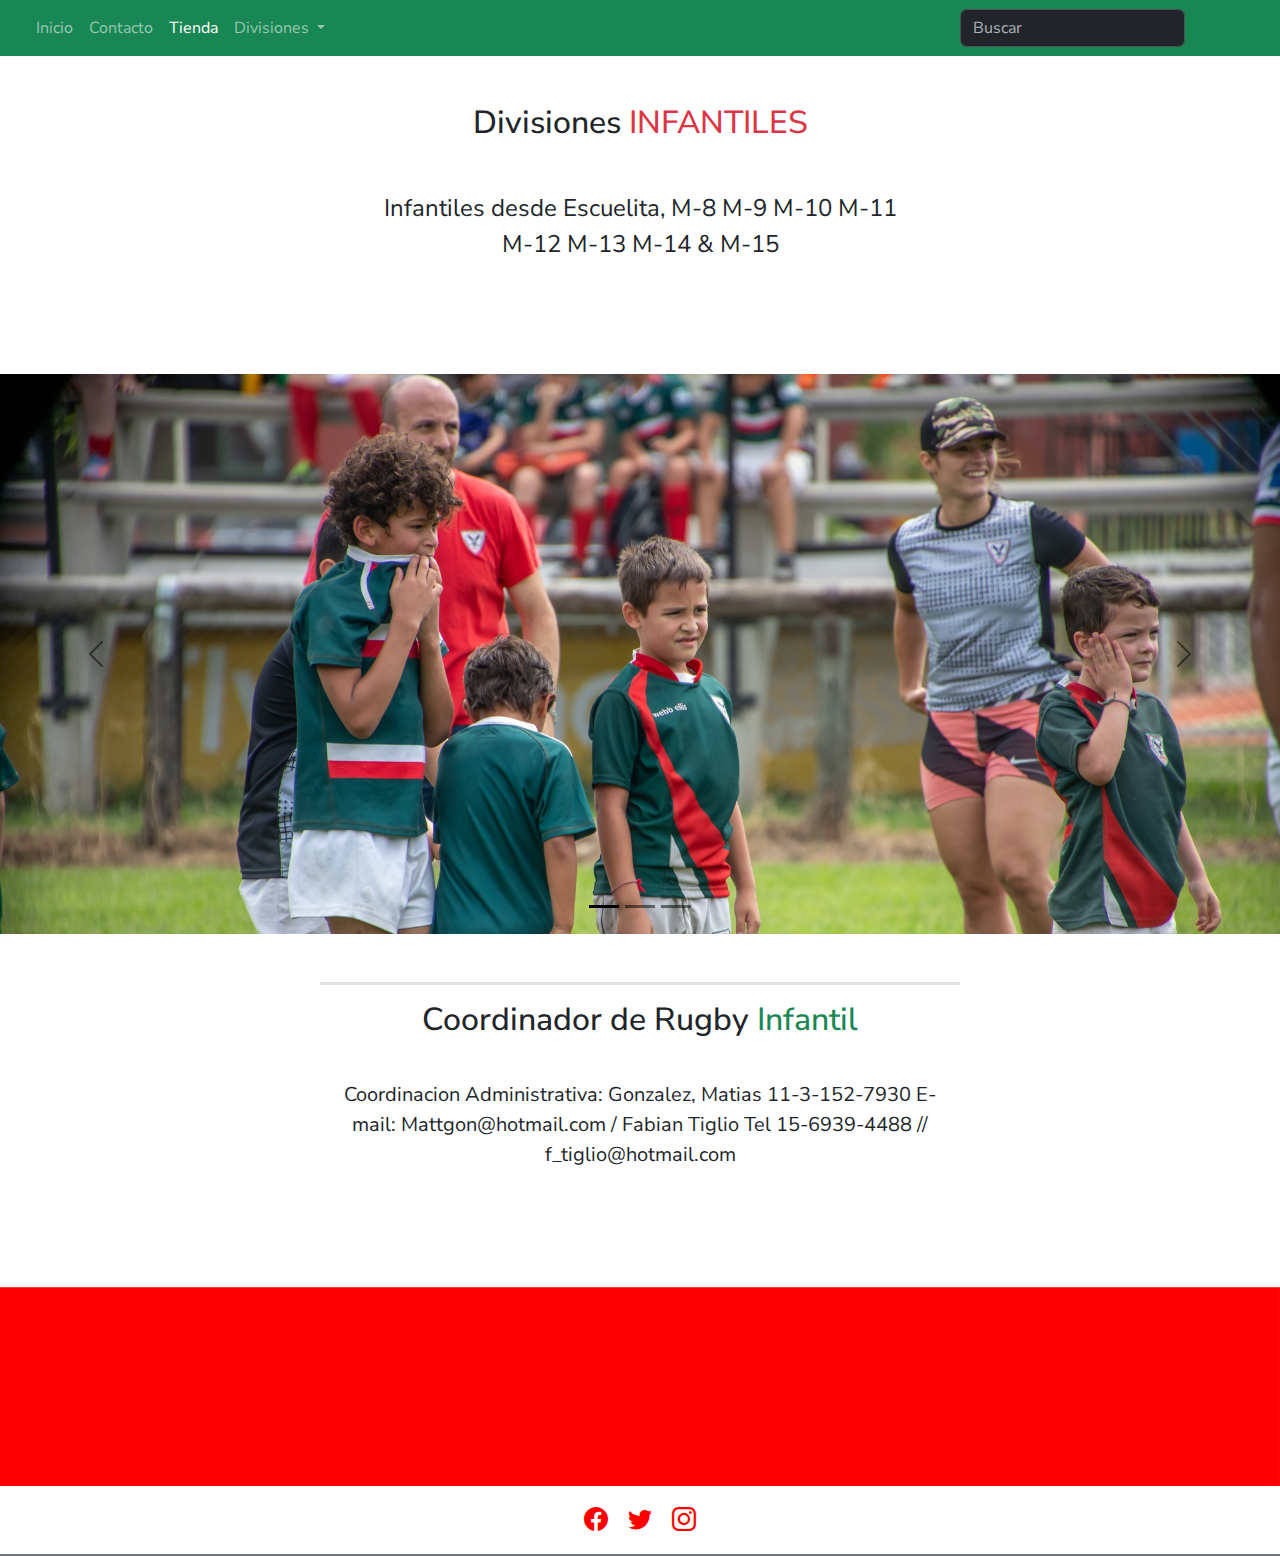
<file: pages/infantiles.html>
<!DOCTYPE html>
<html lang="en">
    <head>
        <meta charset="UTF-8">
        <meta name="viewport" content="width=device-width, initial-scale=1.0">
        <title>SITAS Rugby - Infantiles</title>
        <meta name="description" content="Divisiones Infantiles">
        <meta name="keywords" content="Niños,Diversion,Compañeros,Rugby,Amigos">
        <link rel="stylesheet" href="https://cdn.jsdelivr.net/npm/bootstrap-icons@1.11.3/font/bootstrap-icons.min.css">
        <link href="https://cdn.jsdelivr.net/npm/bootstrap@5.3.3/dist/css/bootstrap.min.css" rel="stylesheet" integrity="sha384-QWTKZyjpPEjISv5WaRU9OFeRpok6YctnYmDr5pNlyT2bRjXh0JMhjY6hW+ALEwIH" crossorigin="anonymous">
        <link rel="stylesheet" href="../css/estilo.css">
        <link rel="shortcut icon" href="../img/SITAS.png" type="image/x-icon">
        
    </head>
<body>
  <header>
    <nav class="navbar navbar-expand-lg bg-success " data-bs-theme="dark">
        <div class="container-fluid">
        <a class="navbar-brand" href="#"></a>
        <button class="navbar-toggler" type="button" data-bs-toggle="collapse" data-bs-target="#navbarSupportedContent" aria-controls="navbarSupportedContent" aria-expanded="false" aria-label="Toggle navigation">
            <span class="navbar-toggler-icon"></span>
          </button>
          <div class="collapse navbar-collapse" id="navbarSupportedContent">
            <ul class="navbar-nav me-auto mb-2 mb-lg-0">
              <li class="nav-item">
                <a class="nav-link" href="../index.html">Inicio</a>
              </li>
              <li class="nav-item">
                <a class="nav-link" href="./contacto.html">Contacto</a>
              </li>
              <li class="nav-item">
                <a class="nav-link active" aria-current="page" href="tienda.html">Tienda</a>
              </li>
              <li class="nav-item dropdown">
                <a class="nav-link dropdown-toggle" href="#" role="button" data-bs-toggle="dropdown" aria-expanded="false">
                  Divisiones
                </a>
                <ul class="dropdown-menu">
                  <li><a class="dropdown-item" href="./superior.html">Superior</a></li>
                  <li><a class="dropdown-item" href="./juveniles.html">Juveniles</a></li>
                  <li><a class="dropdown-item active" aria-current="page" href="infantiles.html">Infantiles</a></li>
                </ul>
              </li>
             
            </ul>
            <form class="d-flex" role="Buscar">
              <input class="form-control me-2" type="Buscar" placeholder="Buscar" aria-label="Buscar">
              <button class="btn btn-outline-success" type="submit">Buscar</button>
            </form>
          </div>
        </div>
      </nav>
    </header>
    <main>
<section>
<div class="w-50 m-auto text-center p-5" id="infantiles">
  <h1 class="mb-5 fs-2">Divisiones <span class="text-danger"> INFANTILES</span></h1>
  <P class="fs-4">Infantiles desde Escuelita, M-8 M-9 M-10 M-11 M-12 M-13 M-14 & M-15</P>
</div>
<div class="mt-5 text-center">
  <div id="carouselExampleDark" class="carousel carousel-dark slide">
    <div class="carousel-indicators">
      <button type="button" data-bs-target="#carouselExampleDark" data-bs-slide-to="0" class="active" aria-current="true" aria-label="Slide 1"></button>
      <button type="button" data-bs-target="#carouselExampleDark" data-bs-slide-to="1" aria-label="Slide 2"></button>
      <button type="button" data-bs-target="#carouselExampleDark" data-bs-slide-to="2" aria-label="Slide 3"></button>
    </div>
    <div class="carousel-inner">
      <div class="carousel-item active" data-bs-interval="10000">
        <img src="../img/infantiles2.jpg" class="d-block w-100" alt="infantiles2">
</div>
      <div class="carousel-item" data-bs-interval="2000">
        <img src="../img/infantiles3.jpg" class="d-block w-100" alt="infantiles3">
        
      </div>
      <div class="carousel-item">
        <img src="../img/infantiles4.jpg" class="d-block w-100" alt="infantiles4">
       
      </div>
    </div>
    <button class="carousel-control-prev" type="button" data-bs-target="#carouselExampleDark" data-bs-slide="prev">
      <span class="carousel-control-prev-icon" aria-hidden="true"></span>
      <span class="visually-hidden">Previous</span>
    </button>
    <button class="carousel-control-next" type="button" data-bs-target="#carouselExampleDark" data-bs-slide="next">
      <span class="carousel-control-next-icon" aria-hidden="true"></span>
      <span class="visually-hidden">Next</span>
    </button>
  </div>  
</div> 
</section>
 <section class="w-50 mx-auto text-center pt-5">
  <h1 class="p-3 fs-2 border-top border-3">Coordinador de Rugby <span class="text-success"> Infantil </span></h1>
  <p class="p-3 fs-5">Coordinacion Administrativa: Gonzalez, Matias 11-3-152-7930 E-mail: Mattgon@hotmail.com / Fabian Tiglio Tel 15-6939-4488 // f_tiglio@hotmail.com</p>
</section>   


    </main>

 
    
    <footer class="footer">
      <section id="seccion-redes" class="border-bottom border-secondary border-2">
          <div id="bg-redes">
              <svg xmlns="http://www.w3.org/2000/svg" viewBox="0 0 1440 320">
                  <path fill="#ff0000" fill-opacity="1" d="M0,96L1440,96L1440,320L0,320Z"></path>
              </svg>
          </div>
          <div class="text-center my-3">
              <a href="https://www.facebook.com/search/top?q=sitas%20rugby" class="bi bi-facebook mx-2" style="font-size: 1.5rem; color: red;"></a>
              <a href="https://x.com/sitasrc?lang=es" class="bi bi-twitter mx-2" style="font-size: 1.5rem; color: red;"></a>
              <a href="https://www.instagram.com/sitasrc/?hl=es" class="bi bi-instagram mx-2" style="font-size: 1.5rem; color: red;"></a>
          </div>
      </section>
    </footer>




<script src="https://cdn.jsdelivr.net/npm/bootstrap@5.3.3/dist/js/bootstrap.bundle.min.js" integrity="sha384-YvpcrYf0tY3lHB60NNkmXc5s9fDVZLESaAA55NDzOxhy9GkcIdslK1eN7N6jIeHz" crossorigin="anonymous"></script>    
</body>
</html>
</file>
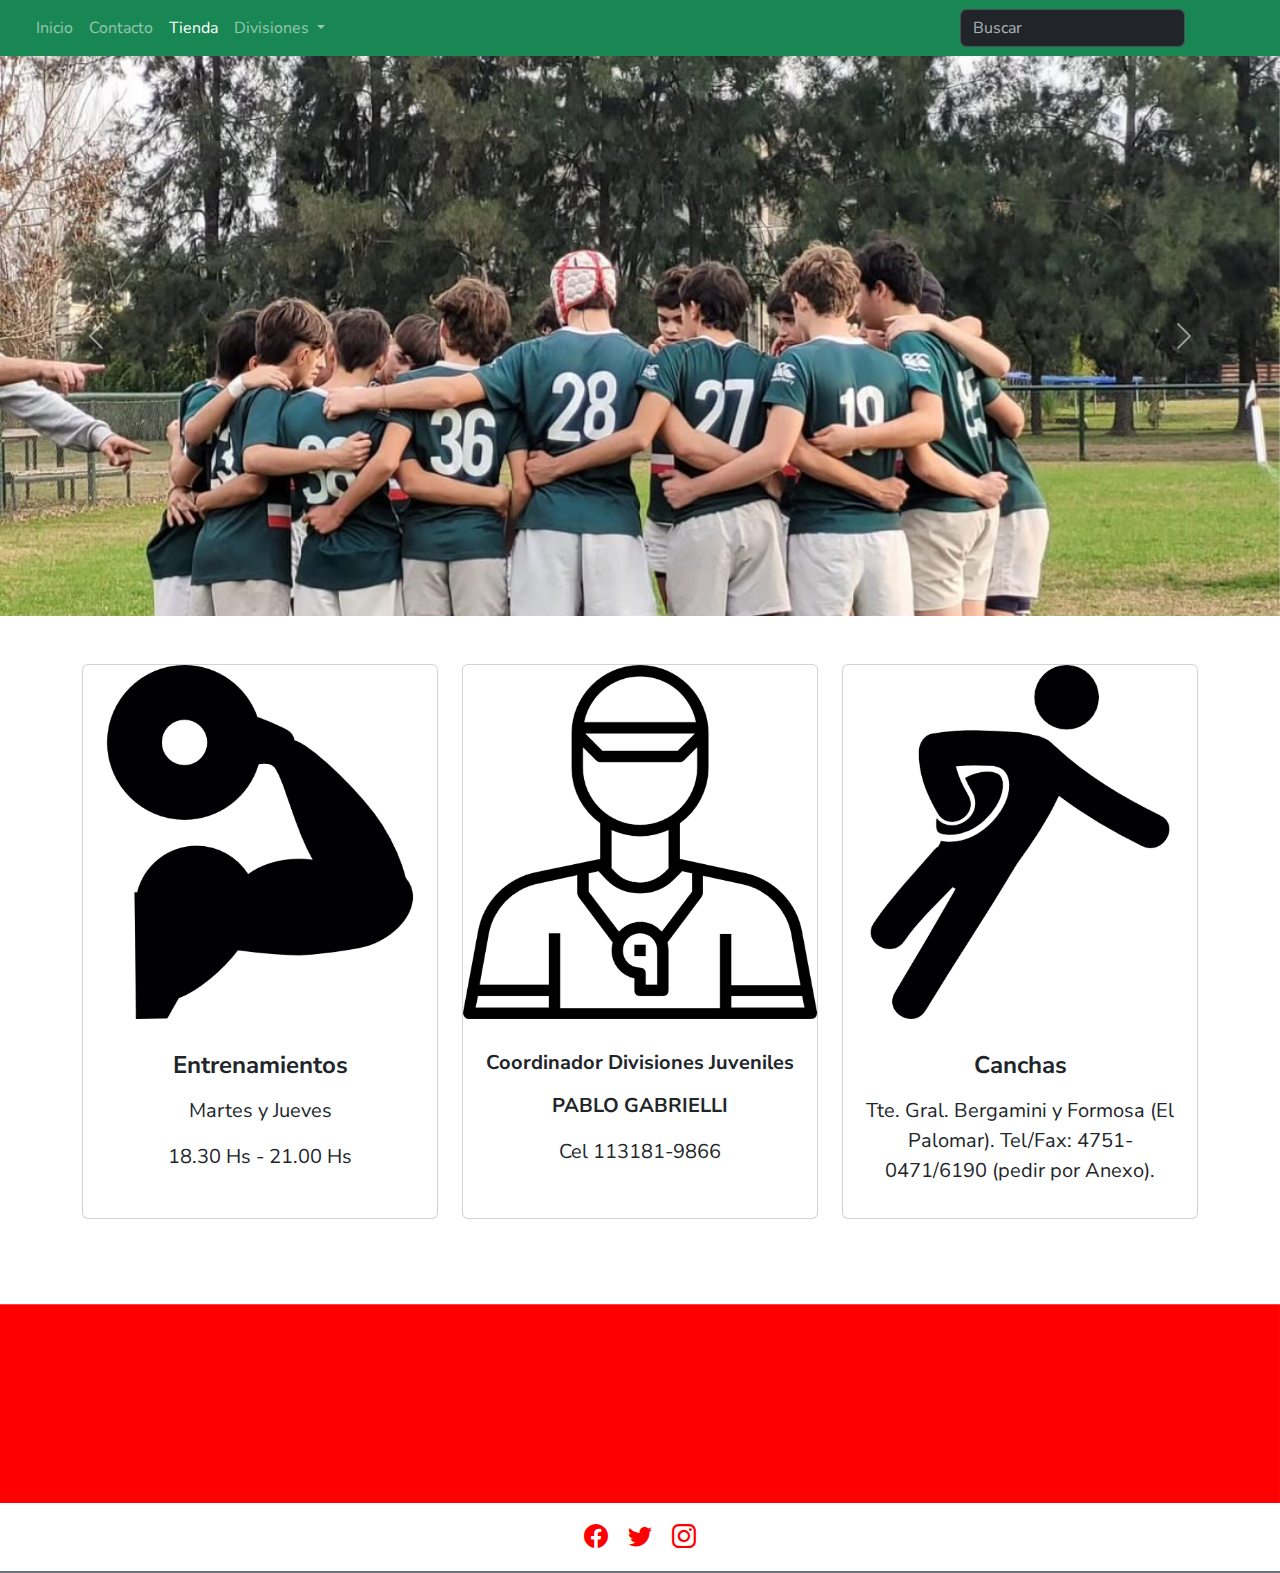
<file: pages/juveniles.html>
<!DOCTYPE html>
<html lang="en">
    <head>
        <meta charset="UTF-8">
        <meta name="viewport" content="width=device-width, initial-scale=1.0">
        <title>SITAS Rugby - Juveniles</title>
        <meta name="description" content="Sitas Juveniles">
        <meta name="keywords" content="Menores de 19, Juvenil, Torneo, Amigos">
        <link rel="stylesheet" href="https://cdn.jsdelivr.net/npm/bootstrap-icons@1.11.3/font/bootstrap-icons.min.css">
        <link href="https://cdn.jsdelivr.net/npm/bootstrap@5.3.3/dist/css/bootstrap.min.css" rel="stylesheet" integrity="sha384-QWTKZyjpPEjISv5WaRU9OFeRpok6YctnYmDr5pNlyT2bRjXh0JMhjY6hW+ALEwIH" crossorigin="anonymous">
        <link rel="stylesheet" href="https://cdn.jsdelivr.net/npm/bootstrap-icons@1.11.3/font/bootstrap-icons.min.css">
        <link rel="stylesheet" href="../css/estilo.css">
        <link rel="shortcut icon" href="../img/SITAS.png" type="image/x-icon">
        
    </head>
<body>
  <header>
    <nav class="navbar navbar-expand-lg bg-success " data-bs-theme="dark">
        <div class="container-fluid">
        <a class="navbar-brand" href="#"></a>
        <button class="navbar-toggler" type="button" data-bs-toggle="collapse" data-bs-target="#navbarSupportedContent" aria-controls="navbarSupportedContent" aria-expanded="false" aria-label="Toggle navigation">
            <span class="navbar-toggler-icon"></span>
          </button>
          <div class="collapse navbar-collapse" id="navbarSupportedContent">
            <ul class="navbar-nav me-auto mb-2 mb-lg-0">
              <li class="nav-item">
                <a class="nav-link" href="../index.html">Inicio</a>
              </li>
              <li class="nav-item">
                <a class="nav-link" href="contacto.html">Contacto</a>
              </li>
              <li class="nav-item">
                <a class="nav-link active" aria-current="page" href="tienda.html">Tienda</a>
              </li>
              <li class="nav-item dropdown">
                <a class="nav-link dropdown-toggle" href="#" role="button" data-bs-toggle="dropdown" aria-expanded="false">
                  Divisiones
                </a>
                <ul class="dropdown-menu">
                  <li><a class="dropdown-item" href="./superior.html">Superior</a></li>
                  <li><a class="dropdown-item active" aria-current="page" href="./juveniles.html">Juveniles</a></li>
                  <li><a class="dropdown-item" href="./infantiles.html">Infantiles</a></li>
                </ul>
              </li>
             
            </ul>
            <form class="d-flex" role="Buscar">
              <input class="form-control me-2" type="Buscar" placeholder="Buscar" aria-label="Buscar">
              <button class="btn btn-outline-success" type="submit">Buscar</button>
            </form>
          </div>
        </div>
      </nav>
    </header>
    <main>
      <div id="carouselExampleFade" class="carousel slide carousel-fade">
        <div class="carousel-inner">
          <div class="carousel-item active">
            <img src="../img/juveniles1.jpg" class="d-block w-100" alt="equipo">
          </div>
          <div class="carousel-item">
            <img src="../img/juveniles3.jpg" class="d-block w-100" alt="partido">
          </div>
          <div class="carousel-item">
            <img src="../img/juveniles5.jpg" class="d-block w-100" alt="equipo2">
          </div>
        </div>
        <button class="carousel-control-prev" type="button" data-bs-target="#carouselExampleFade" data-bs-slide="prev">
          <span class="carousel-control-prev-icon" aria-hidden="true"></span>
          <span class="visually-hidden">Previous</span>
        </button>
        <button class="carousel-control-next" type="button" data-bs-target="#carouselExampleFade" data-bs-slide="next">
          <span class="carousel-control-next-icon" aria-hidden="true"></span>
          <span class="visually-hidden">Next</span>
        </button>
      </div>
    </main>
      <section class="container">
        <div class="row mt-5">
          <div class="col-md-4"><div class="card h-100">
            <img src="../img/gympng.png" class="card-img-top" alt="escudo1">
            <div class="card-body text-center fs-5">
              <p class="card-text"><h4><strong>Entrenamientos</strong></h4></p>
              <p>Martes y Jueves</p>
              <P>18.30 Hs - 21.00 Hs</P>
            </div>
          </div></div>
          <div class="col-md-4"><div class="card h-100">
            <img src="../img/dtpng.png" class="card-img-top" alt="equipo">
            <div class="card-body text-center fs-5">
              <p class="card-text"><h5><strong>Coordinador Divisiones Juveniles</strong></h5></p>
              <p><strong>PABLO GABRIELLI </strong></p>
              <P>Cel 113181-9866</P>
            </div>
          </div></div>
          <div class="col-md-4 text-center fs-5"><div class="card h-100">
            <img src="../img/rugby.png" class="card-img-top" alt="escudo2">
            <div class="card-body">
              <p class="card-text"><h4><strong>Canchas</strong></h4></p>
              <p>Tte. Gral. Bergamini y Formosa (El Palomar). Tel/Fax: 4751-0471/6190 (pedir por Anexo).</p>
               
            </div>
          </div></div>
          </div>
  




</section>


<footer class="footer">
  <section id="seccion-redes" class="border-bottom border-secondary border-2">
      <div id="bg-redes">
          <svg xmlns="http://www.w3.org/2000/svg" viewBox="0 0 1440 320">
              <path fill="#ff0000" fill-opacity="1" d="M0,96L1440,96L1440,320L0,320Z"></path>
          </svg>
      </div>
      <div class="text-center my-3">
          <a href="https://www.facebook.com/search/top?q=sitas%20rugby" class="bi bi-facebook mx-2" style="font-size: 1.5rem; color: red;"></a>
          <a href="https://x.com/sitasrc?lang=es" class="bi bi-twitter mx-2" style="font-size: 1.5rem; color: red;"></a>
          <a href="https://www.instagram.com/sitasrc/?hl=es" class="bi bi-instagram mx-2" style="font-size: 1.5rem; color: red;"></a>
      </div>
  </section>
</footer>



<script src="https://cdn.jsdelivr.net/npm/bootstrap@5.3.3/dist/js/bootstrap.bundle.min.js" integrity="sha384-YvpcrYf0tY3lHB60NNkmXc5s9fDVZLESaAA55NDzOxhy9GkcIdslK1eN7N6jIeHz" crossorigin="anonymous"></script>    
</body>
</html>
</file>
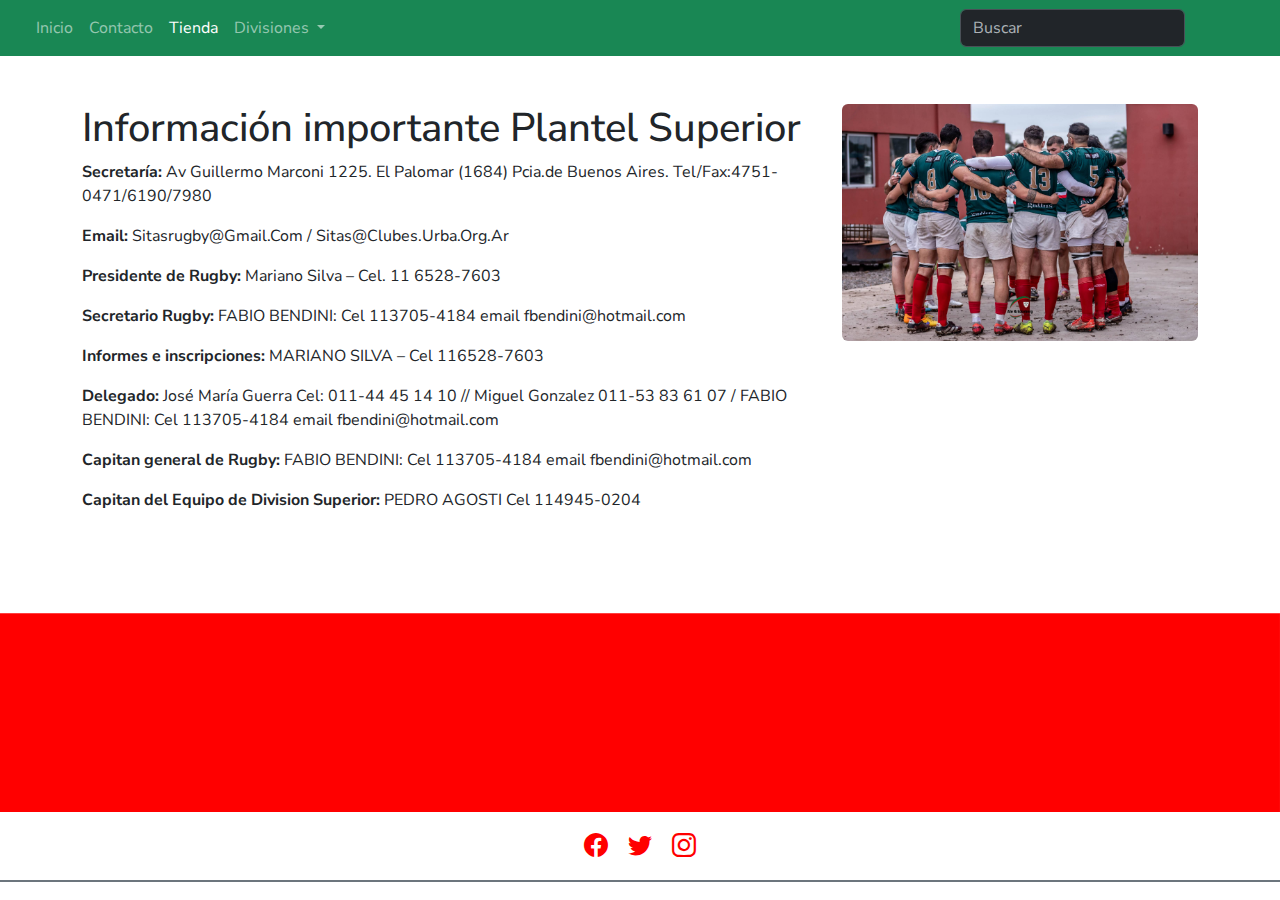
<file: pages/superior.html>
<!DOCTYPE html>
<html lang="en">
    <head>
        <meta charset="UTF-8">
        <meta name="viewport" content="width=device-width, initial-scale=1.0">
        <title>SITAS Rugby - Superior</title>
        <meta name="description" content="Plantel Superior">
        <meta name="keywords" content="Equipo,Primera,Informacion">
        <link rel="stylesheet" href="https://cdn.jsdelivr.net/npm/bootstrap-icons@1.11.3/font/bootstrap-icons.min.css">
        <link href="https://cdn.jsdelivr.net/npm/bootstrap@5.3.3/dist/css/bootstrap.min.css" rel="stylesheet" integrity="sha384-QWTKZyjpPEjISv5WaRU9OFeRpok6YctnYmDr5pNlyT2bRjXh0JMhjY6hW+ALEwIH" crossorigin="anonymous">
        <link rel="stylesheet" href="https://cdn.jsdelivr.net/npm/bootstrap-icons@1.11.3/font/bootstrap-icons.min.css">
        <link rel="stylesheet" href="../css/estilo.css">
        <link rel="shortcut icon" href="../img/SITAS.png" type="image/x-icon">
        
    </head>
<body>
  <header>
    <nav class="navbar navbar-expand-lg bg-success " data-bs-theme="dark">
        <div class="container-fluid">
        <a class="navbar-brand" href="#"></a>
        <button class="navbar-toggler" type="button" data-bs-toggle="collapse" data-bs-target="#navbarSupportedContent" aria-controls="navbarSupportedContent" aria-expanded="false" aria-label="Toggle navigation">
            <span class="navbar-toggler-icon"></span>
          </button>
          <div class="collapse navbar-collapse" id="navbarSupportedContent">
            <ul class="navbar-nav me-auto mb-2 mb-lg-0">
              <li class="nav-item">
                <a class="nav-link" href="../index.html">Inicio</a>
              </li>
              <li class="nav-item">
                <a class="nav-link" href="contacto.html">Contacto</a>
              </li>
              <li class="nav-item">
                <a class="nav-link active" aria-current="page" href="tienda.html">Tienda</a>
              </li>
              <li class="nav-item dropdown">
                <a class="nav-link dropdown-toggle" href="#" role="button" data-bs-toggle="dropdown" aria-expanded="false">
                  Divisiones
                </a>
                <ul class="dropdown-menu">
                  <li><a class="dropdown-item active" aria-current="page" href="./superior.html">Superior</a></li>
                  <li><a class="dropdown-item" href="./juveniles.html">Juveniles</a></li>
                  <li><a class="dropdown-item" href="./infantiles.html">Infantiles</a></li>
                </ul>
              </li>
             
            </ul>
          
            <form class="d-flex" role="Buscar">
              <input class="form-control me-2" type="Buscar" placeholder="Buscar" aria-label="Buscar">
              <button class="btn btn-outline-success" type="submit">Buscar</button>
            </form>
          </div>
        </div>
      </nav>
    </header>
    <main>
   <section class="container">
    <div class="row mt-5">
      <div class="col-md-8">
        <h1 class="">Información importante Plantel Superior</h1>
        <p><strong>Secretaría:</strong> Av Guillermo Marconi 1225. El Palomar (1684) Pcia.de Buenos Aires. Tel/Fax:4751-0471/6190/7980</p>
        <p><strong>Email:</strong> Sitasrugby@Gmail.Com / Sitas@Clubes.Urba.Org.Ar</p>
        <p><strong>Presidente de Rugby:</strong> Mariano Silva – Cel. 11 6528-7603</p>
        <p><strong>Secretario Rugby:</strong> FABIO BENDINI: Cel 113705-4184 email fbendini@hotmail.com</p>
        <p><strong>Informes e inscripciones:</strong> MARIANO SILVA – Cel 116528-7603</p>
        <p><strong>Delegado:</strong> José María Guerra Cel: 011-44 45 14 10 // Miguel Gonzalez 011-53 83 61 07 / FABIO BENDINI: Cel 113705-4184 email fbendini@hotmail.com</p>
        <p><strong>Capitan general de Rugby:</strong> FABIO BENDINI: Cel 113705-4184 email fbendini@hotmail.com</p>
        <p><strong>Capitan del Equipo de Division Superior:</strong> PEDRO AGOSTI Cel 114945-0204</p>
      </div>
      <div class="col-md-4">
        <img class="mw-100 rounded" src="../img/primera1.jpg" alt="" class="equipo">
      </div>
    </div>
   </section>




    </main>




















    <footer class="footer">
      <section id="seccion-redes" class="border-bottom border-secondary border-2">
          <div id="bg-redes">
              <svg xmlns="http://www.w3.org/2000/svg" viewBox="0 0 1440 320">
                  <path fill="#ff0000" fill-opacity="1" d="M0,96L1440,96L1440,320L0,320Z"></path>
              </svg>
          </div>
          <div class="text-center my-3">
              <a href="https://www.facebook.com/search/top?q=sitas%20rugby" class="bi bi-facebook mx-2" style="font-size: 1.5rem; color: red;"></a>
              <a href="https://x.com/sitasrc?lang=es" class="bi bi-twitter mx-2" style="font-size: 1.5rem; color: red;"></a>
              <a href="https://www.instagram.com/sitasrc/?hl=es" class="bi bi-instagram mx-2" style="font-size: 1.5rem; color: red;"></a>
          </div>
      </section>
    </footer>

<script src="https://cdn.jsdelivr.net/npm/bootstrap@5.3.3/dist/js/bootstrap.bundle.min.js" integrity="sha384-YvpcrYf0tY3lHB60NNkmXc5s9fDVZLESaAA55NDzOxhy9GkcIdslK1eN7N6jIeHz" crossorigin="anonymous"></script>    
</body>
</html>
</file>
<file: css/estilo.css>
@import url("https://fonts.googleapis.com/css2?family=Nunito+Sans:ital,opsz,wght@0,6..12,200..1000;1,6..12,200..1000&display=swap");
* {
  margin: 0;
  padding: 0;
  box-sizing: border-box;
  font-family: "Nunito Sans", sans-serif;
}

.carousel-inner {
  max-height: 35rem;
}

footer {
  background: white;
  min-height: 100px;
}
footer footer p {
  color: #f3f3f3;
  text-align: center;
}
footer #iconos i {
  font-size: 26px;
  padding: 0 8px;
  color: rgba(243, 243, 243, 0.9098039216);
}

@media (max-width: 768px) {
  #intro {
    width: 90% !important;
  }
  .servicio-fila {
    width: 100% !important;
    text-align: center;
  }
}
@media (max-width: 768px) and (max-widht: 576px) {
  .icono-wrap {
    flex-wrap: wrap;
    justify-content: center !important;
  }
}
.tarjetas {
  padding: 60px;
  display: flex;
  gap: 30px;
}
.tarjetas .tarjeta {
  background-color: white;
  border-radius: 30px;
  overflow: hidden;
  display: flex;
  flex-direction: column;
  gap: 10px;
  flex: 1;
}
.tarjetas .tarjeta .informacion {
  padding: 0 20px 20px 20px;
}
.tarjetas .tarjeta .tarjeta__imagen {
  max-width: 10%;
}
</file>
